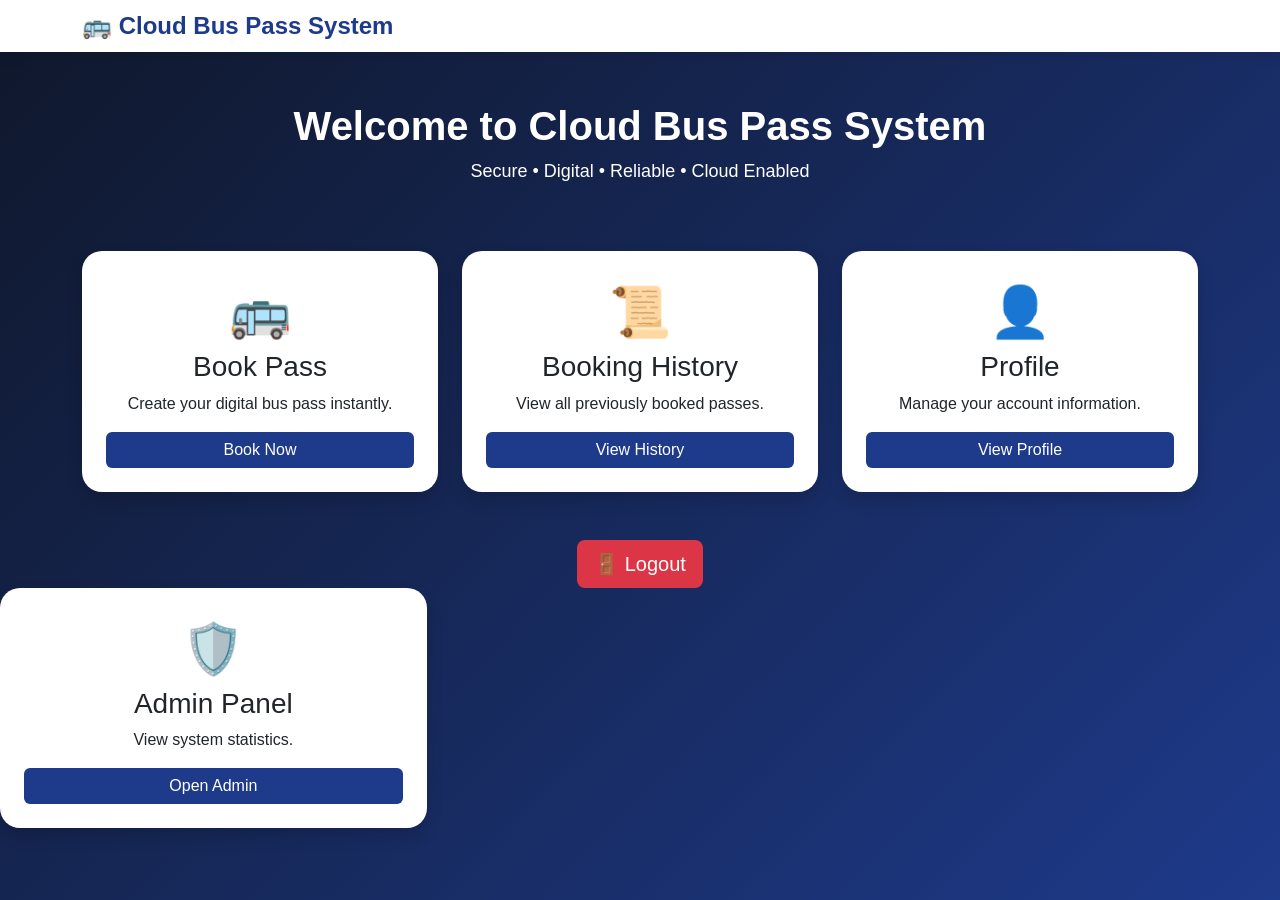
<file: templates/dashboard.html>
<!DOCTYPE html>
<html lang="en">
<head>
<meta charset="UTF-8">
<meta name="viewport" content="width=device-width, initial-scale=1">
<title>Cloud Bus Pass Dashboard</title>

<link href="https://cdn.jsdelivr.net/npm/bootstrap@5.3.3/dist/css/bootstrap.min.css" rel="stylesheet">

<style>
body{
    background: linear-gradient(135deg,#0f172a,#1e3a8a);
    min-height:100vh;
    font-family:Arial,sans-serif;
}

.navbar{
    background:white;
    box-shadow:0 2px 15px rgba(0,0,0,0.1);
}

.logo{
    font-weight:bold;
    color:#1e3a8a;
    font-size:24px;
}

.hero{
    text-align:center;
    color:white;
    padding:50px 20px;
}

.hero h1{
    font-size:40px;
    font-weight:bold;
}

.hero p{
    font-size:18px;
}

.card{
    border:none;
    border-radius:20px;
    transition:0.3s;
}

.card:hover{
    transform:translateY(-8px);
}

.icon{
    font-size:50px;
}

.btn-custom{
    background:#1e3a8a;
    color:white;
    border:none;
}

.btn-custom:hover{
    background:#2563eb;
    color:white;
}

.logout-btn{
    background:#dc3545;
    color:white;
}

.logout-btn:hover{
    background:#bb2d3b;
}
</style>
</head>

<body>

<nav class="navbar navbar-expand-lg">
<div class="container">
<span class="logo">🚌 Cloud Bus Pass System</span>
</div>
</nav>

<div class="hero">
<h1>Welcome to Cloud Bus Pass System</h1>
<p>Secure • Digital • Reliable • Cloud Enabled</p>
</div>

<div class="container">
<div class="row g-4">

<div class="col-md-4">
<div class="card shadow p-4 text-center">
<div class="icon">🚌</div>
<h3>Book Pass</h3>
<p>Create your digital bus pass instantly.</p>
<a href="/book" class="btn btn-custom">Book Now</a>
</div>
</div>

<div class="col-md-4">
<div class="card shadow p-4 text-center">
<div class="icon">📜</div>
<h3>Booking History</h3>
<p>View all previously booked passes.</p>
<a href="/history" class="btn btn-custom">View History</a>
</div>
</div>

<div class="col-md-4">
<div class="card shadow p-4 text-center">
<div class="icon">👤</div>
<h3>Profile</h3>
<p>Manage your account information.</p>
<a href="/profile" class="btn btn-custom">View Profile</a>
</div>
</div>

</div>

<div class="text-center mt-5">
<a href="/logout" class="btn logout-btn btn-lg">
🚪 Logout
</a>
</div>

</div>
<div class="col-md-4">
    <div class="card shadow p-4 text-center">
        <div class="icon">🛡️</div>
        <h3>Admin Panel</h3>
        <p>View system statistics.</p>
        <a href="/admin" class="btn btn-custom">Open Admin</a>
    </div>
</div>

</body>
</html>
</file>
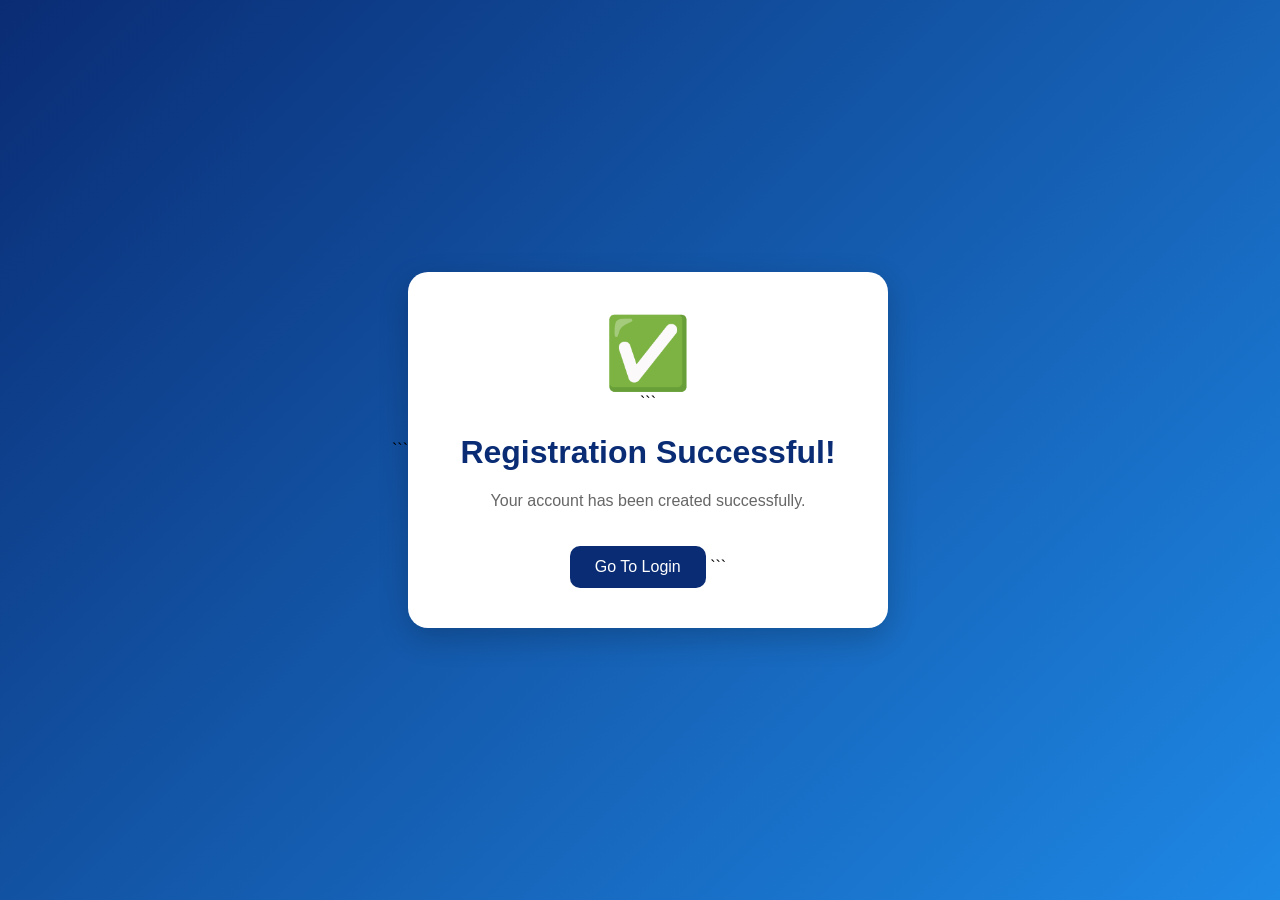
<file: templates/success.html>
<!DOCTYPE html>

<html>
<head>
    <title>Registration Successful</title>
    <style>
        body{
            margin:0;
            height:100vh;
            display:flex;
            justify-content:center;
            align-items:center;
            background:linear-gradient(135deg,#0a2c74,#1e88e5);
            font-family:Arial,sans-serif;
        }

    .card{
        background:white;
        padding:40px;
        border-radius:20px;
        text-align:center;
        box-shadow:0 10px 30px rgba(0,0,0,0.2);
        width:400px;
    }

    .tick{
        font-size:70px;
    }

    h1{
        color:#0a2c74;
    }

    p{
        color:#666;
    }

    .btn{
        display:inline-block;
        margin-top:20px;
        padding:12px 25px;
        background:#0a2c74;
        color:white;
        text-decoration:none;
        border-radius:10px;
    }

    .btn:hover{
        background:#1e88e5;
    }
</style>
```

</head>

<body>

<div class="card">
    <div class="tick">✅</div>

```
<h1>Registration Successful!</h1>

<p>Your account has been created successfully.</p>

<a href="/login" class="btn">
    Go To Login
</a>
```

</div>

</body>
</html>
</file>
